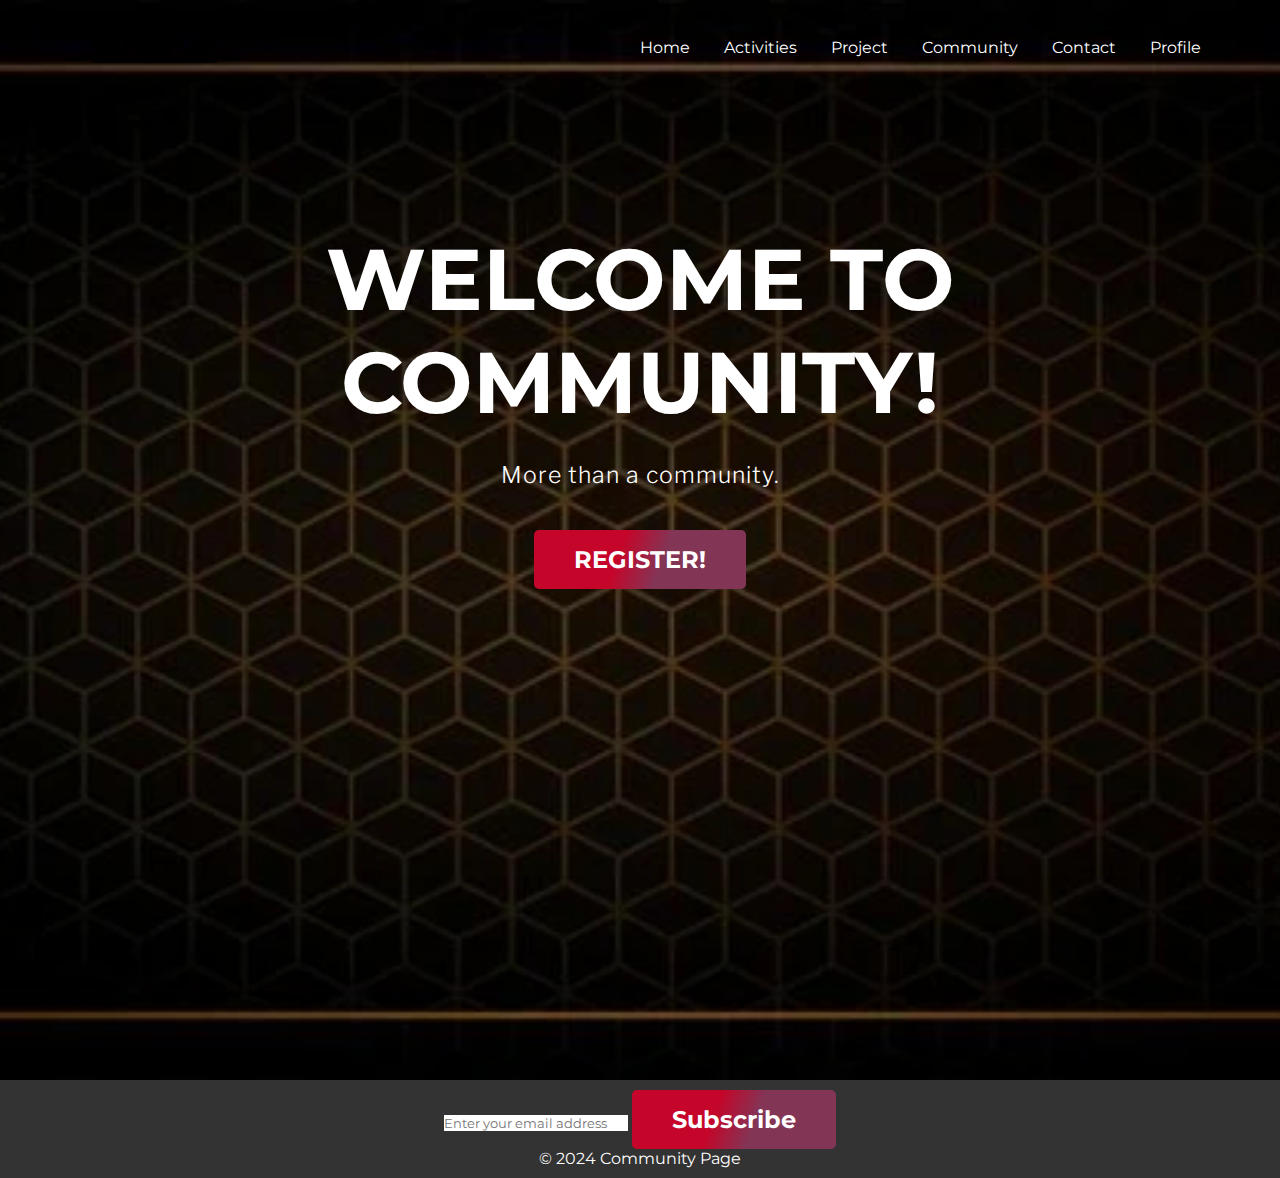
<file: index.html>
<!DOCTYPE html>
<html lang="en">
  <head>
    <meta charset="UTF-8" />
    <meta name="viewport" content="width=device-width, initial-scale=1.0" />
    <title>Community</title>

    <!-- CSS Link  -->
    <link rel="stylesheet" href="styles/style.css" />
    <link rel="shortcut icon" href="images/team.png" />
    <!-- Font Awesome CDN  -->
    <link
      rel="stylesheet"
      href="https://cdnjs.cloudflare.com/ajax/libs/font-awesome/6.3.0/css/all.min.css"
    />
  </head>
  <body>
    <header>
      <nav>
        <input type="checkbox" id="check" />
        <label for="check" id="check-btn">
          <i class="fas fa-bars"></i>
        </label>
        <img src="images/Interior-logo.png" alt="logo" />
        <ul>
          <li><a href="index.html" class="action">Home</a></li>
          <li><a href="activities.html">Activities</a></li>
          <li><a href="project.html">Project</a></li>
          <li><a href="community.html">Community</a></li>
          <li><a href="contact.html">Contact</a></li>
          <li><a href="login.html">Profile</a></li>
        </ul>
      </nav>
      <div class="head">
        <h1>
          WELCOME TO <br />
          COMMUNITY!
        </h1>
        <p>More than a community.</p>
        <button onclick="window.location.href='register.html'">REGISTER!</button>

      </div>
    </header>


    <footer>
      <div class="footbar">
        <div class="subscribe">
          <input type="email" id="email" placeholder="Enter your email address" />
          <button id="subscribe-btn">Subscribe</button>
        </div>
        <p>&copy; 2024 Community Page</p>
      </div>
    </footer>

    
   <!-- jQuery CDN -->
  <script src="https://code.jquery.com/jquery-3.6.0.min.js"></script>
  <script src="script.js"></script>
  </body>
</html>
</file>
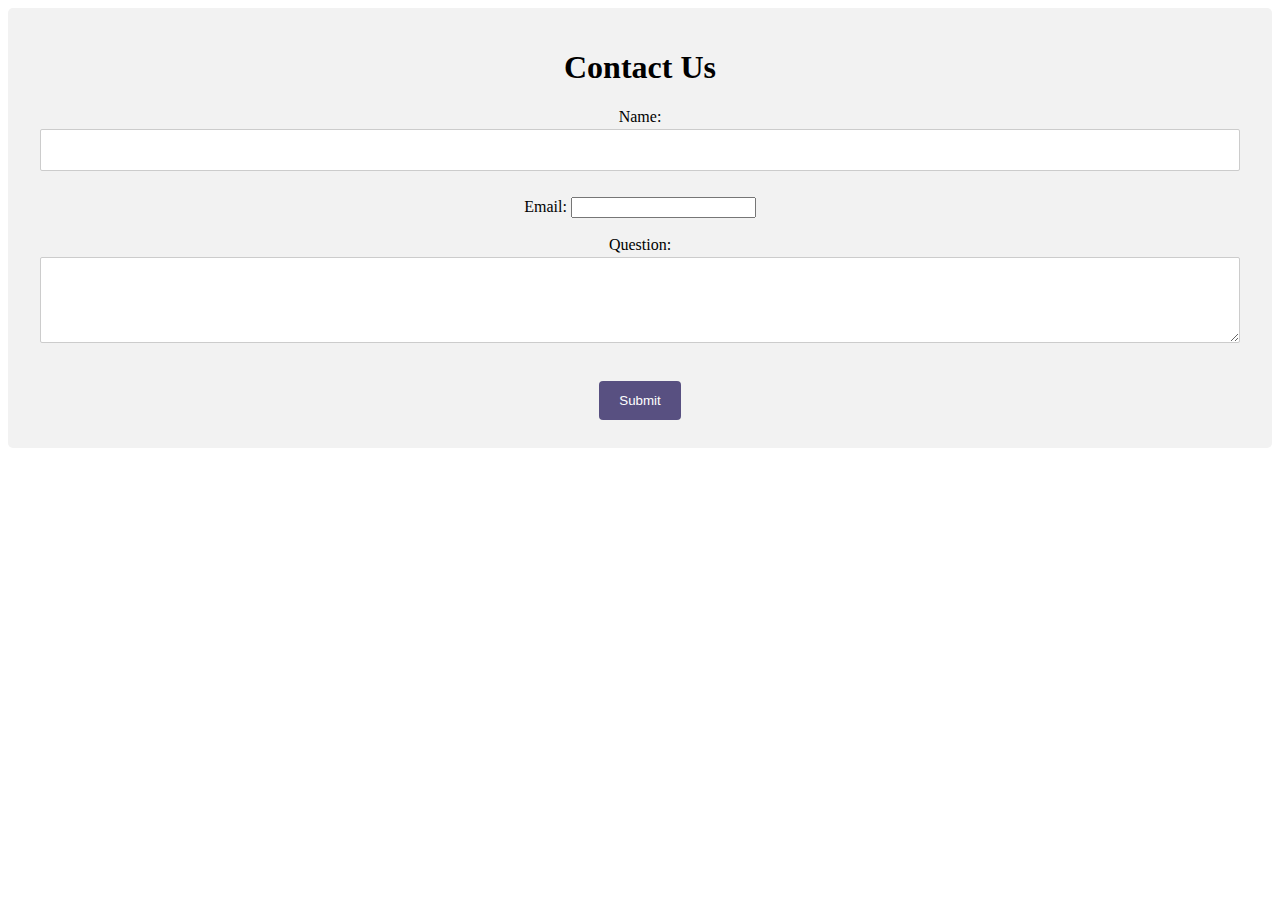
<file: contact.html>
<!DOCTYPE html>
<html lang="en">
<head>
<meta charset="UTF-8">
<meta name="viewport" content="width=device-width, initial-scale=1.0">
<title>Contact Us</title>
<link rel="stylesheet" href="styles/contact.css" />
</head>
<body>

<div class="container">
    <h1>Contact Us</h1>
    <form id="contactForm">
        <label for="name">Name:</label>
        <input type="text" id="name" name="name" required><br><br>

        <label for="email">Email:</label>
        <input type="email" id="email" name="email" required><br><br>

        <label for="question">Question:</label>
        <textarea id="question" name="question" rows="4" required></textarea><br><br>

        <input type="submit" value="Submit">
    </form>
</div>

<!-- jQuery CDN -->
<script src="https://code.jquery.com/jquery-3.6.0.min.js"></script>
<script src="contact.js"></script>
</body>
</html>
</file>
<file: styles/style.css>
/* Google Font  */
@import url("https://fonts.googleapis.com/css2?family=Libre+Franklin:ital,wght@1,500;1,600&family=Montserrat:wght@600;700&display=swap");

/* Custom CSS  */
* {
  margin: 0;
  padding: 0;
  box-sizing: border-box;
  outline: none;
  border: none;
  list-style: none;
  text-decoration: none;
  font-family: "Montserrat", sans-serif;
}
::selection {
  background-color: #c50529;
}
header {
  width: 100%;
  min-height: 120vh;
  background-image: url(../images/hero.jpg);
  background-position: center;
  background-size: cover;
}
nav {
  display: flex;
  padding: 2.5% 5%;
}
nav img {
  width: 180px;
  height: 36px;
  cursor: pointer;
}
nav ul {
  text-align: right;
  flex: 1;
}
nav ul li {
  display: inline-block;
  padding: 6px 15px;
}
nav ul li a {
  color: white;
  font-size: 16px;
}
nav ul li a:hover {
  color: #c50529;
}
nav ul li a::after {
  content: "";
  width: 0;
  height: 2px;
  display: block;
  transition: 0.6s;
  background-color: #c50529;
}
nav ul li a:hover::after {
  width: 100%;
}
.head {
  text-align: center;
  justify-content: center;
  color: white;
  margin-top: 10%;
}
.head h1 {
  font-size: 86px;
  padding-bottom: 25px;
  line-height: 1.2em;
}
.head p {
  line-height: 1.4;
  font-family: "Libre Franklin", sans-serif;
  font-weight: 300 !important;
  font-size: 23px;
  letter-spacing: 1px;
  margin-bottom: 3%;
}
button {
  padding: 15px 40px;
  color: white;
  cursor: pointer;
  font-weight: bold !important;
  font-size: 24px;
  border-radius: 5px;
  background: linear-gradient(110deg, #c50529 40%, #833556 60%);
}
#check-btn {
  font-size: 20px;
  color: white;
  float: right;
  flex: 1;
  margin-right: 40px;
  cursor: pointer;
  display: none;
}
#check {
  display: none;
}
/* Responsive  */
@media (max-width: 858px) {
  #check-btn {
    display: block;
    color: #c50529;
  }
  ul {
    position: fixed;
    width: 100%;
    height: 82vh;
    background-color: #c50529;
    top: 80px;
    left: -100%;
    text-align: center;
    align-items: center;
    justify-content: center;
    display: flex;
    flex-direction: column;
    transition: 0.5s;
  }
  ul li {
    display: block;
    margin: 30px 0;
    line-height: 30px;
  }
  ul li a {
    color: white;
    font-size: 20px;
  }
  #check:checked ~ ul {
    left: 0;
  }
}
/* For screens smaller than 480px */
@media (max-width: 636px) {
  .head h1 {
    font-size: 70px;
  }
  .head p {
    font-size: 16px;
    padding-bottom: 5%;
  }
  button {
    padding: 8px 20px;
    font-size: 16px;
  }
}
footer {
  background-color: #333;
  color: #fff;
  padding: 10px 20px;
  text-align: center;
}
</file>
<file: styles/contact.css>
/* Style inputs with type="text", select elements and textareas */
input[type=text], select, textarea {
  width: calc(100% - 24px); /* Tam genişlik */
  padding: 12px; /* Bir miktar dolgu */ 
  border: 1px solid #ccc; /* Gri kenarlık */
  border-radius: 2px; /* Yuvarlatılmış kenarlar */
  box-sizing: border-box; /* Dolgu ve genişliğin yerinde kalmasını sağlar */
  margin-top: 3px; /* Üst boşluk ekleyin */
  margin-bottom: 8px; /* Alt boşluk */
  resize: vertical; /* Kullanıcının metin kutusunu dikey olarak yeniden boyutlandırmasına izin ver (yatay olarak değil) */
}

/* Stili özel bir arka plan rengiyle sunulan giriş düğmesi */
input[type=submit], .container a {
  background-color: #585081; /* Arkaplan rengi */
  color: white; /* Yazı rengi */
  padding: 12px 20px; /* Dolgu */
  border: none; /* Kenarlık yok */
  border-radius: 4px; /* Yuvarlatılmış köşeler */
  cursor: pointer; /* İmleci el işareti yap */
  display: inline-block; /* Dolguyu ve kenarlığı dikkate al */
  margin: 8px auto; /* Düğmeyi merkezlemek için */
}

/* Fareyi gönder düğmesinin üzerine getirildiğinde, daha koyu bir yeşil renk ekleyin */
input[type=submit]:hover, .container a:hover {
  background-color: #90a3ce; /* Arkaplan rengi */
}

/* Form etrafına arka plan rengi ve biraz dolgu ekleyin */
.container {
  border-radius: 5px; /* Yuvarlatılmış köşeler */
  background-color: #f2f2f2; /* Arkaplan rengi */
  padding: 20px; /* Dolgu */
  text-align: center; /* İçeriği ortala */
}

/* Tablo içeriğini ortala */
table {
  width: 100%; /* Tam genişlik */
  border-collapse: collapse; /* Kenarlık çizgilerini birleştir */
  margin: 0 auto; /* Tabloyu ortala */
}

th, td {
  padding: 8px; /* Hücre dolgusu */
  border: 1px solid #ddd; /* Kenarlık */
  text-align: left; /* Metni sola hizala */
}

/* "Your name" alanını küçült ve ortala */
input[type=text] {
  font-size: 14px; /* Yazı tipi boyutunu küçült */
  text-align: center; /* Metni ortala */
}
</file>
